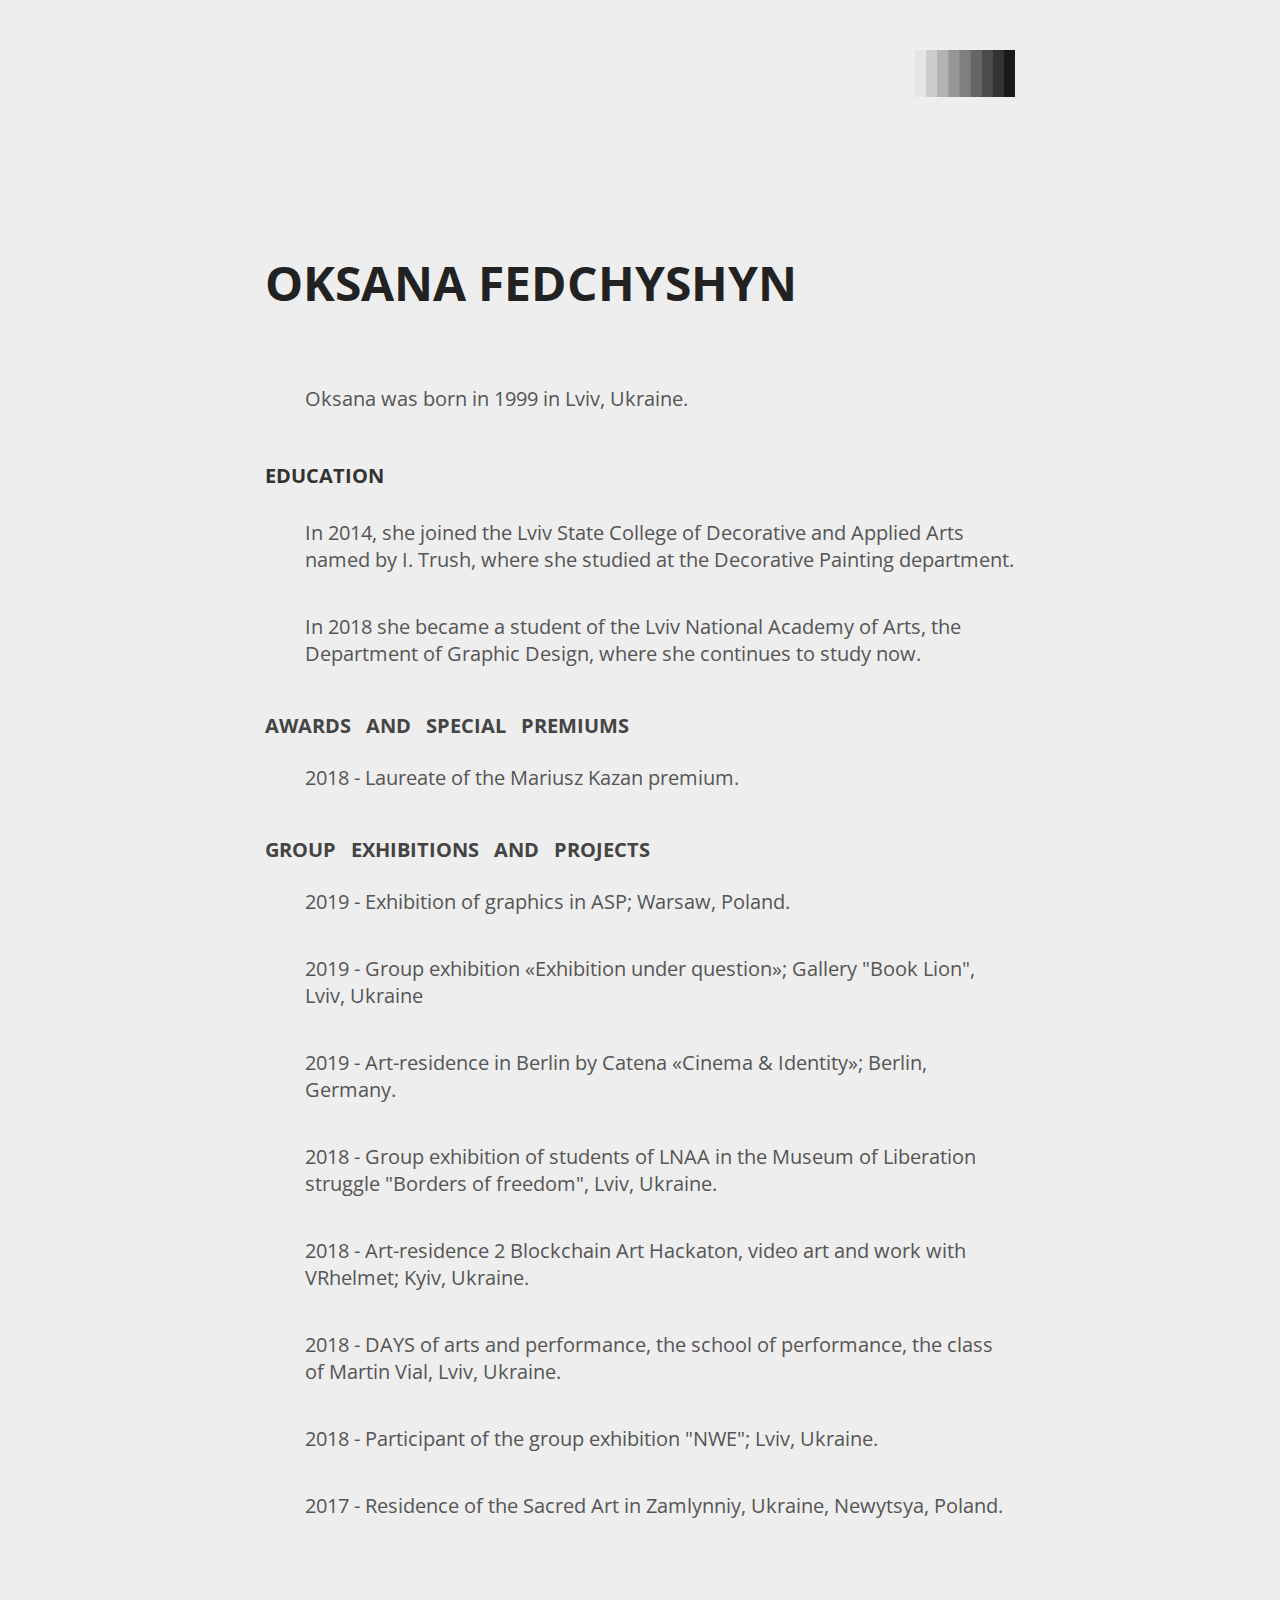
<file: about.html>
<!DOCTYPE html>
<html lang="en">

<head>
    <meta charset="UTF-8">
    <title>Document</title>
 <link href="https://fonts.googleapis.com/css?family=Open+Sans" rel="stylesheet">
    <link rel="stylesheet" href="css/about.css">


</head>


<body>

    <div class="name">
        <a class="button" href="index.html" alt="My works" title="My works">
            <img class="w100" src="img/gallery.jpg">
        </a>
        <h1>OKSANA FEDCHYSHYN</h1>
        <p>
            Oksana was born in 1999 in Lviv, Ukraine.
        </p>
            <h2>EDUCATION</h2>
            <p>In 2014, she joined the Lviv State College of Decorative and Applied Arts named by I. Trush, where she studied at the Decorative Painting department.</p>
               <p> In 2018 she became a student of the Lviv National Academy of Arts, the Department of Graphic Design, where she continues to study now. </p>
            <h3>AWARDS AND SPECIAL PREMIUMS</h3>
            <p>
                2018 - Laureate of the Mariusz Kazan premium.</p>
            <h4>GROUP EXHIBITIONS AND PROJECTS</h4>
            <p>
                2019 - Exhibition of graphics in ASP; Warsaw, Poland.
            </p>
            <p>
                2019 - Group exhibition «Exhibition under question»; Gallery "Book Lion", Lviv, Ukraine
            </p>
            <p>
                2019 - Art-residence in Berlin by Catena «Cinema & Identity»; Berlin, Germany.
            </p>
            <p>
                2018 - Group exhibition of students of LNAA in the Museum of Liberation struggle "Borders of freedom", Lviv, Ukraine.
            </p>
            <p>
                2018 - Art-residence 2 Blockchain Art Hackaton, video art and work with VRhelmet; Kyiv, Ukraine.
            </p>
            <p>
                2018 - DAYS of arts and performance, the school of performance, the class of Martin Vial, Lviv, Ukraine.
            </p>
            <p>
                2018 - Participant of the group exhibition "NWE"; Lviv, Ukraine.
            </p>
            <p>
                2017 - Residence of the Sacred Art in Zamlynniy, Ukraine, Newytsya, Poland.
            </p>

        </div>
</body>

</html>
</file>
<file: css/about.css>
* {
    box-sizing: border-box;
    margin: 0;
    padding-bottom: 0;
}

body {
    background-color: #eee;
    font-family: sans-serif;
}

.name {

    margin: auto;
    max-width: 800px;
    padding: 50px 25px;

}

.button {
    float: right;
    display: block;
    width: 100px;
    opacity: 1;
    transition: all .3s;
}

.button:hover {
    opacity: .8;
}

.w100 {
    display: block;
    width: 100%;
}







h1 {

    color: #222;
    padding-bottom: 50px;
    padding-top: 200px;
    font-family: 'Open Sans', sans-serif;

    font-size: 48px;
    font-variant: inherit;


}

h2 {

    color: #333;
    padding-bottom: 10px;
    padding-top: 10px;
    padding-right: 50px;
    font-family: 'Open Sans', sans-serif;
    font-size: 20px;
    word-spacing: 10px;
}

h3 {

    color: #444;
    padding-bottom: 5px;
    padding-top: 5px;
    padding-right: 50px;
    text-align: left;
    font-family: 'Open Sans', sans-serif;
    font-size: 20px;
    word-spacing: 10px;
}

h4 {

    color: #444;
    text-align: left;
    padding-right: 20px;
    padding-bottom: 5px;
    padding-top: 5px;
    /*  font-family: 'Raleway', sans-serif;*/
    font-family: 'Open Sans', sans-serif;
    font-size: 20px;
    word-spacing: 10px;
}


p {
    color: #555;
    font-family: 'Open Sans', sans-serif;
    font-size: 20px;
    margin: 1em 0 2em;
    padding-left: 40px;

}
</file>
